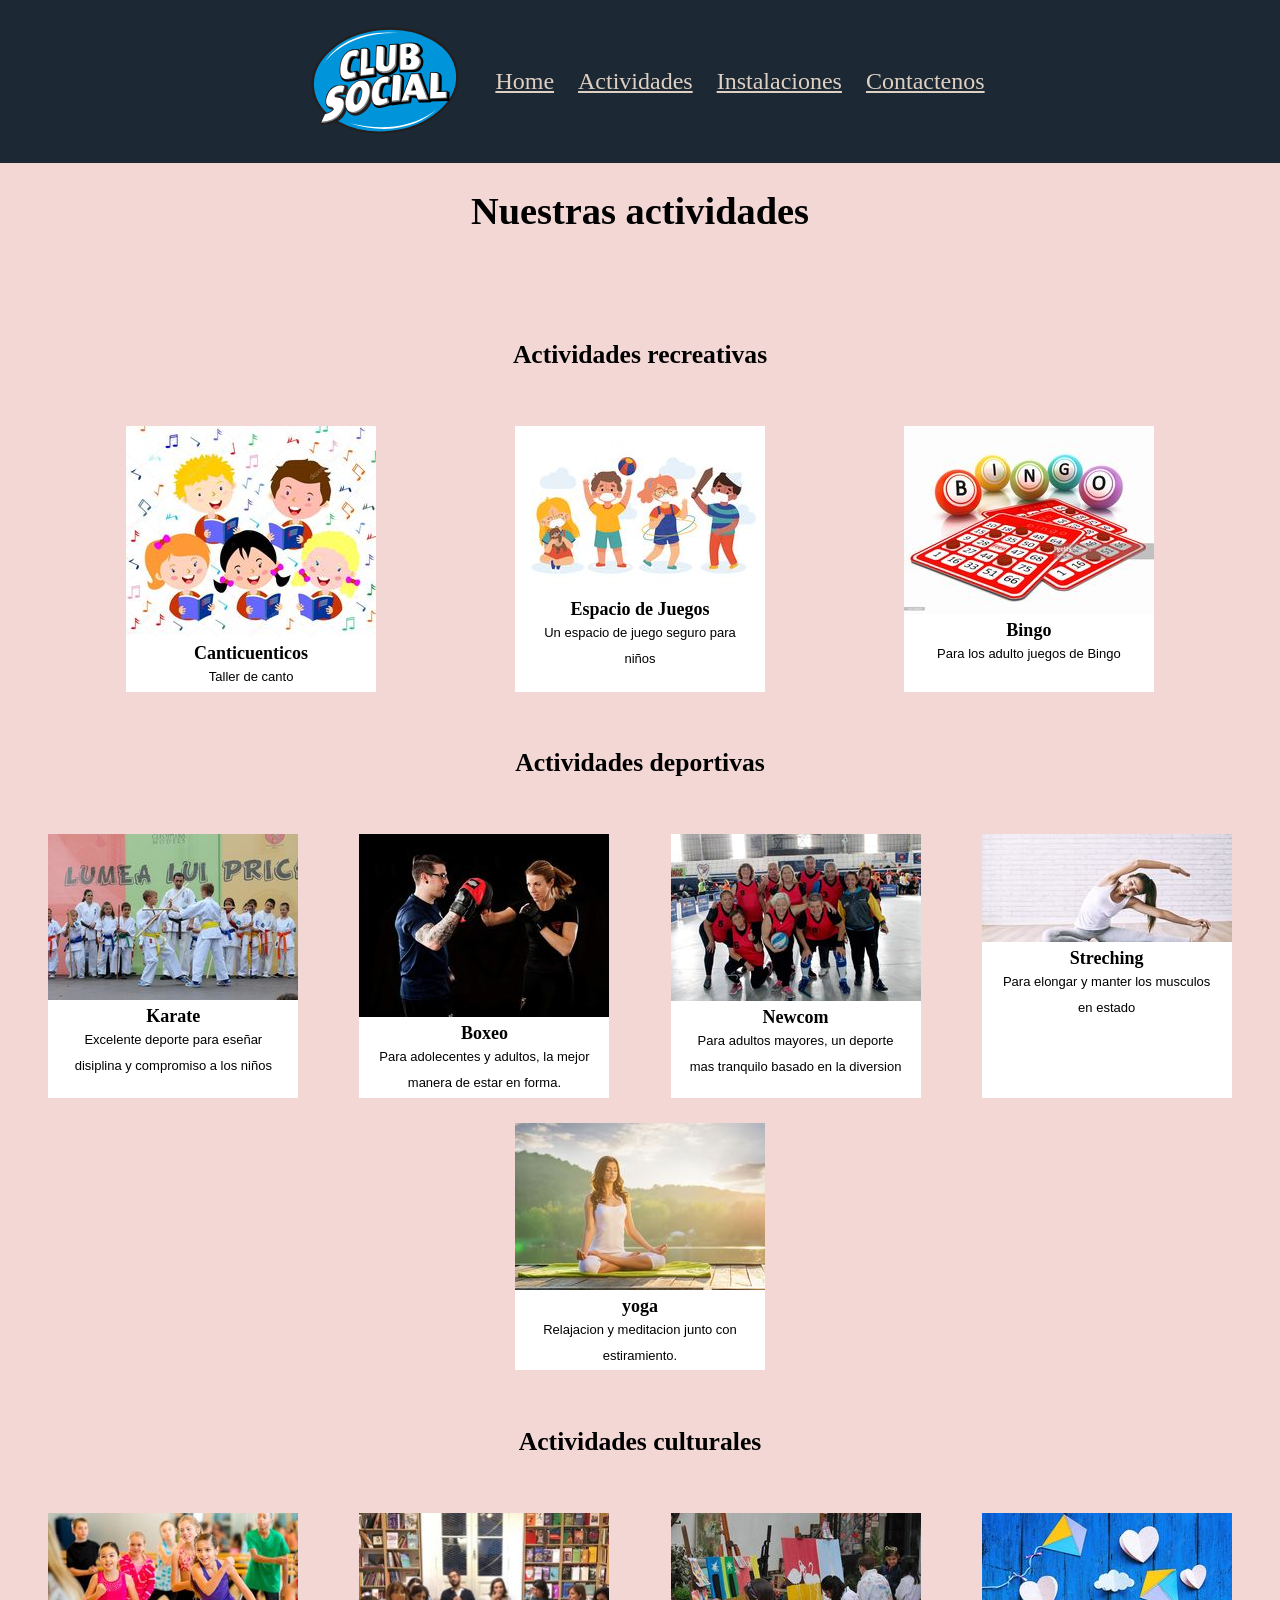
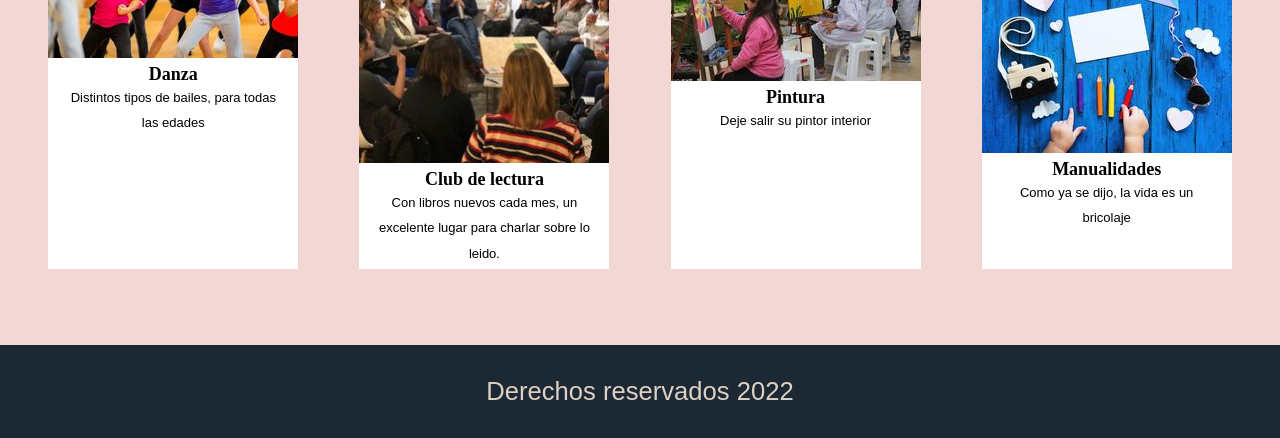
<file: src/actividades.html>
<!DOCTYPE html>
<html lang="es">
<head>
    <meta charset="UTF-8">
    <meta http-equiv="X-UA-Compatible" content="IE=edge">
    <meta name="viewport" content="width=device-width, initial-scale=1.0">
    <title>actividades</title>
    <link rel="stylesheet" href="./css/style.css">
</head>
<body>
  <header>
    <img class="logo" src="./img/icono.svg" >
    <nav>
            
        <ul class="nav_links">
            <li><a href="index.html">Home</a></li>
            <li><a href="actividades.html">Actividades</a></li>
            <li><a href="instalaciones.html">Instalaciones</a></li>
            <li><a href="contacto.html">Contactenos</a></li>
        </ul>
    </nav>
    

</header>
    <main>
        <h1>Nuestras actividades</h1>
        
        <section class="actividades">
          
            <h2>Actividades recreativas</h2>
            


            <div class="card">
                <img src="./img/niños.cantando.jpg" alt="Canticuenticos" >
                <div class="cardContenido">
                  <h4>Canticuenticos</h4>
                  <p>Taller de canto</p>
                </div>
              </div> 

              <div class="card">
                <img src="./img/niños.jugando.jpg" alt="Espacio de Juegos" >
                <div class="cardContenido">
                  <h4>Espacio de Juegos</h4>
                  <p>Un espacio de juego seguro para niños</p>
                </div>
              </div> 

              <div class="card">
                <img src="./img/bingo.jpg" alt="Bingo" >
                <div class="cardContenido">
                  <h4>Bingo</h4>
                  <p>Para los adulto juegos de Bingo</p>
                </div>
              </div> 
            

        </section>
        <section class="actividades">
            <h2>Actividades deportivas</h2>
            

            <div class="card">
                <img src="./img/karate.jpg" alt="Karate" >
                <div class="cardContenido">
                  <h4>Karate</h4>
                  <p>Excelente deporte para eseñar disiplina y compromiso a los niños</p>
                </div>
              </div> 
              <div class="card">
                <img src="./img/boxeo.jpg" alt="Boxeo" >
                <div class="cardContenido">
                  <h4>Boxeo</h4>
                  <p>Para adolecentes y adultos, la mejor manera de estar en forma.</p>
                </div>
              </div> 
              <div class="card">
                <img src="./img/newcom.jpg" alt="Newcom" >
                <div class="cardContenido">
                  <h4>Newcom</h4>
                  <p>Para adultos mayores, un deporte mas tranquilo basado en la diversion</p>
                </div>
              </div> 
              <div class="card">
                <img src="./img/streching.jpg" alt="Streching" >
                <div class="cardContenido">
                  <h4>Streching</h4>
                  <p>Para elongar y manter los musculos en estado</p>
                </div>
              </div> 
 
              <div class="card">
                <img src="./img/yoga.jpg" alt="yoga" >
                <div class="cardContenido">
                  <h4>yoga</h4>
                  <p>Relajacion y meditacion junto con estiramiento.</p>
                </div>
              </div> 
            

        </section>
        <section class="actividades">
            <h2>Actividades culturales</h2>
            

            <div class="card">
                <img src="./img/danza.jpg" alt="Danza" >
                <div class="cardContenido">
                  <h4>Danza</h4>
                  <p>Distintos tipos de bailes, para todas las edades</p>
                </div>
              </div> 
              <div class="card">
                <img src="./img/clubLectura.jpg" alt="Club de lectura" >
                <div class="cardContenido">
                  <h4>Club de lectura</h4>
                  <p>Con libros nuevos cada mes, un excelente lugar para charlar sobre lo leido.</p>
                </div>
              </div> 
              <div class="card">
                <img src="./img/pintura.jpg" alt="Pintura" >
                <div class="cardContenido">
                  <h4>Pintura</h4>
                  <p>Deje salir su pintor interior</p>
                </div>
              </div> 
              <div class="card">
                <img src="./img/bricolage.jpg" alt="Manualidades" >
                <div class="cardContenido">
                  <h4>Manualidades</h4>
                  <p>Como ya se dijo, la vida es un bricolaje</p>
                </div>
              </div>        
        </section>

    </main>
    <footer>
        <br>
        <nav >
            <a href="https://www.facebook.com">
                <i class="fa-brands fa-facebook"></i>
            </a>
            <a href="https://www.twitter.com">
                <i class="fa-brands fa-twitter "></i>
            </a>
        </nav>
        <p >Derechos reservados 2022</p>
       <br> 

    </footer>
    <script src="./js/main.js"></script>
</body>
</html>
</file>
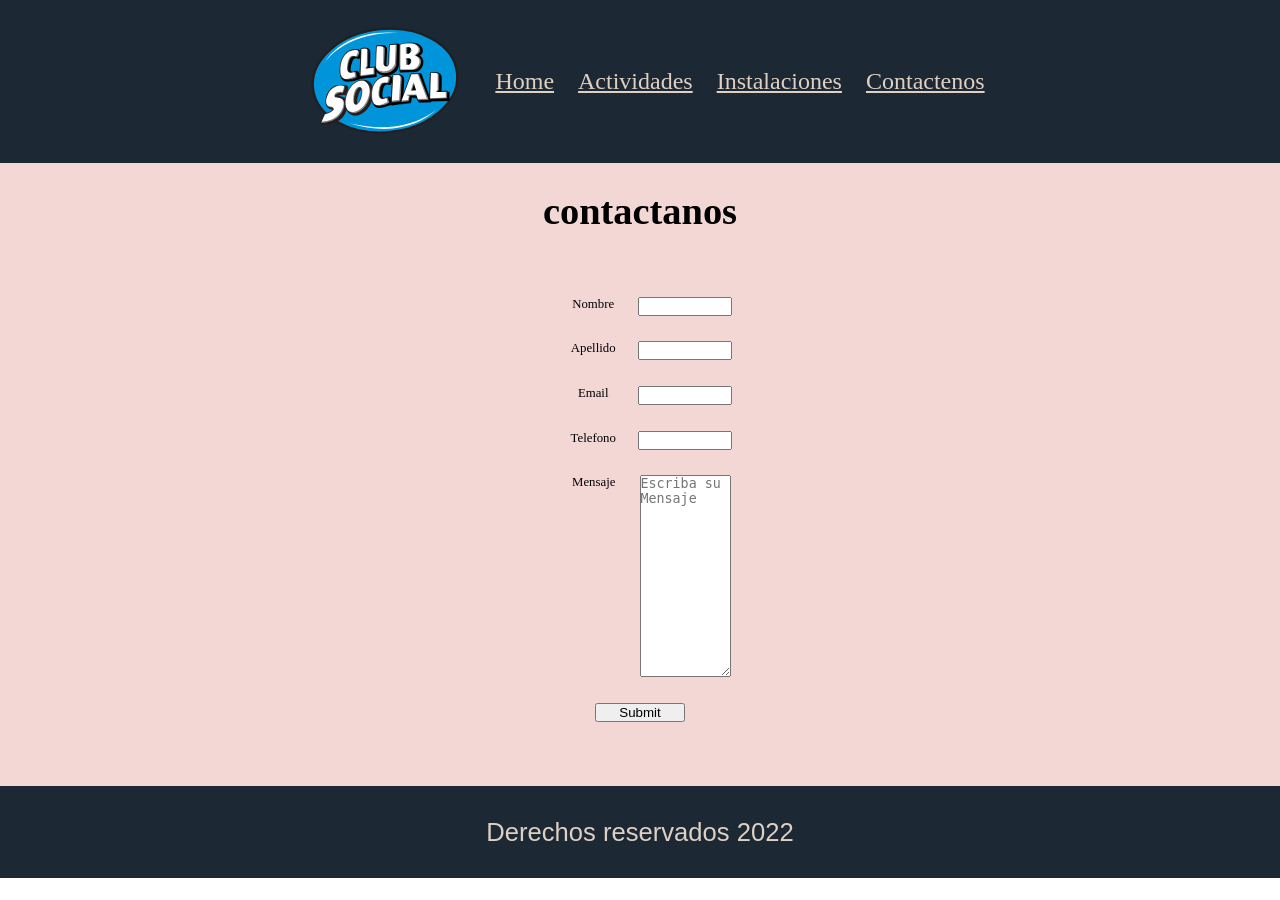
<file: src/contacto.html>
<!DOCTYPE html>
<html lang="es">

<head>
    <meta charset="UTF-8">
    <meta http-equiv="X-UA-Compatible" content="IE=edge">
    <meta name="viewport" content="width=device-width, initial-scale=1.0">
    <title>contactanos</title>
    <link rel="stylesheet" href="./css/style.css">
</head>

<body>
    <header>
        <img class="logo" src="./img/icono.svg">
        <nav>

            <ul class="nav_links">
                <li><a href="index.html">Home</a></li>
                <li><a href="actividades.html">Actividades</a></li>
                <li><a href="instalaciones.html">Instalaciones</a></li>
                <li><a href="contacto.html">Contactenos</a></li>
            </ul>
        </nav>


    </header>
    <main>
        <h1>contactanos</h1>
        <section class="formulario">
            <form action="#" method="post" onsubmit="return validar();">
                <div class="datos">
                    <label for="nombre">Nombre</label>
                    <input type="text" id="nombre" name="Nombre">
                </div>
                <div class="datos">
                    <label for="apellido">Apellido</label>
                    <input type="text" id="apellido" name="Apellido">
                </div>
                <div class="datos">
                    <label for="email">Email</label>
                    <input type="email" id="email" name="email">
                </div>
                <div class="datos">
                    <label for="telefono">Telefono</label>
                    <input type="text" id="telefono" name="telefono">
                </div>
                <div class="datos">
                    <label for="mensaje">Mensaje</label>
                    <textarea id="mensaje" name="mensaje" placeholder="Escriba su Mensaje"
                        style="height:200px"></textarea>
                </div>
                <div class="boton">
                    <input type="submit" value="Submit">
                </div>
            </form>
        </section>

    </main>
    <footer>
        <br>
        <nav>


        </nav>
        <p>Derechos reservados 2022</p>
        <br>

    </footer>

    <script src="./js/main.js"></script>
</body>

</html>
</file>
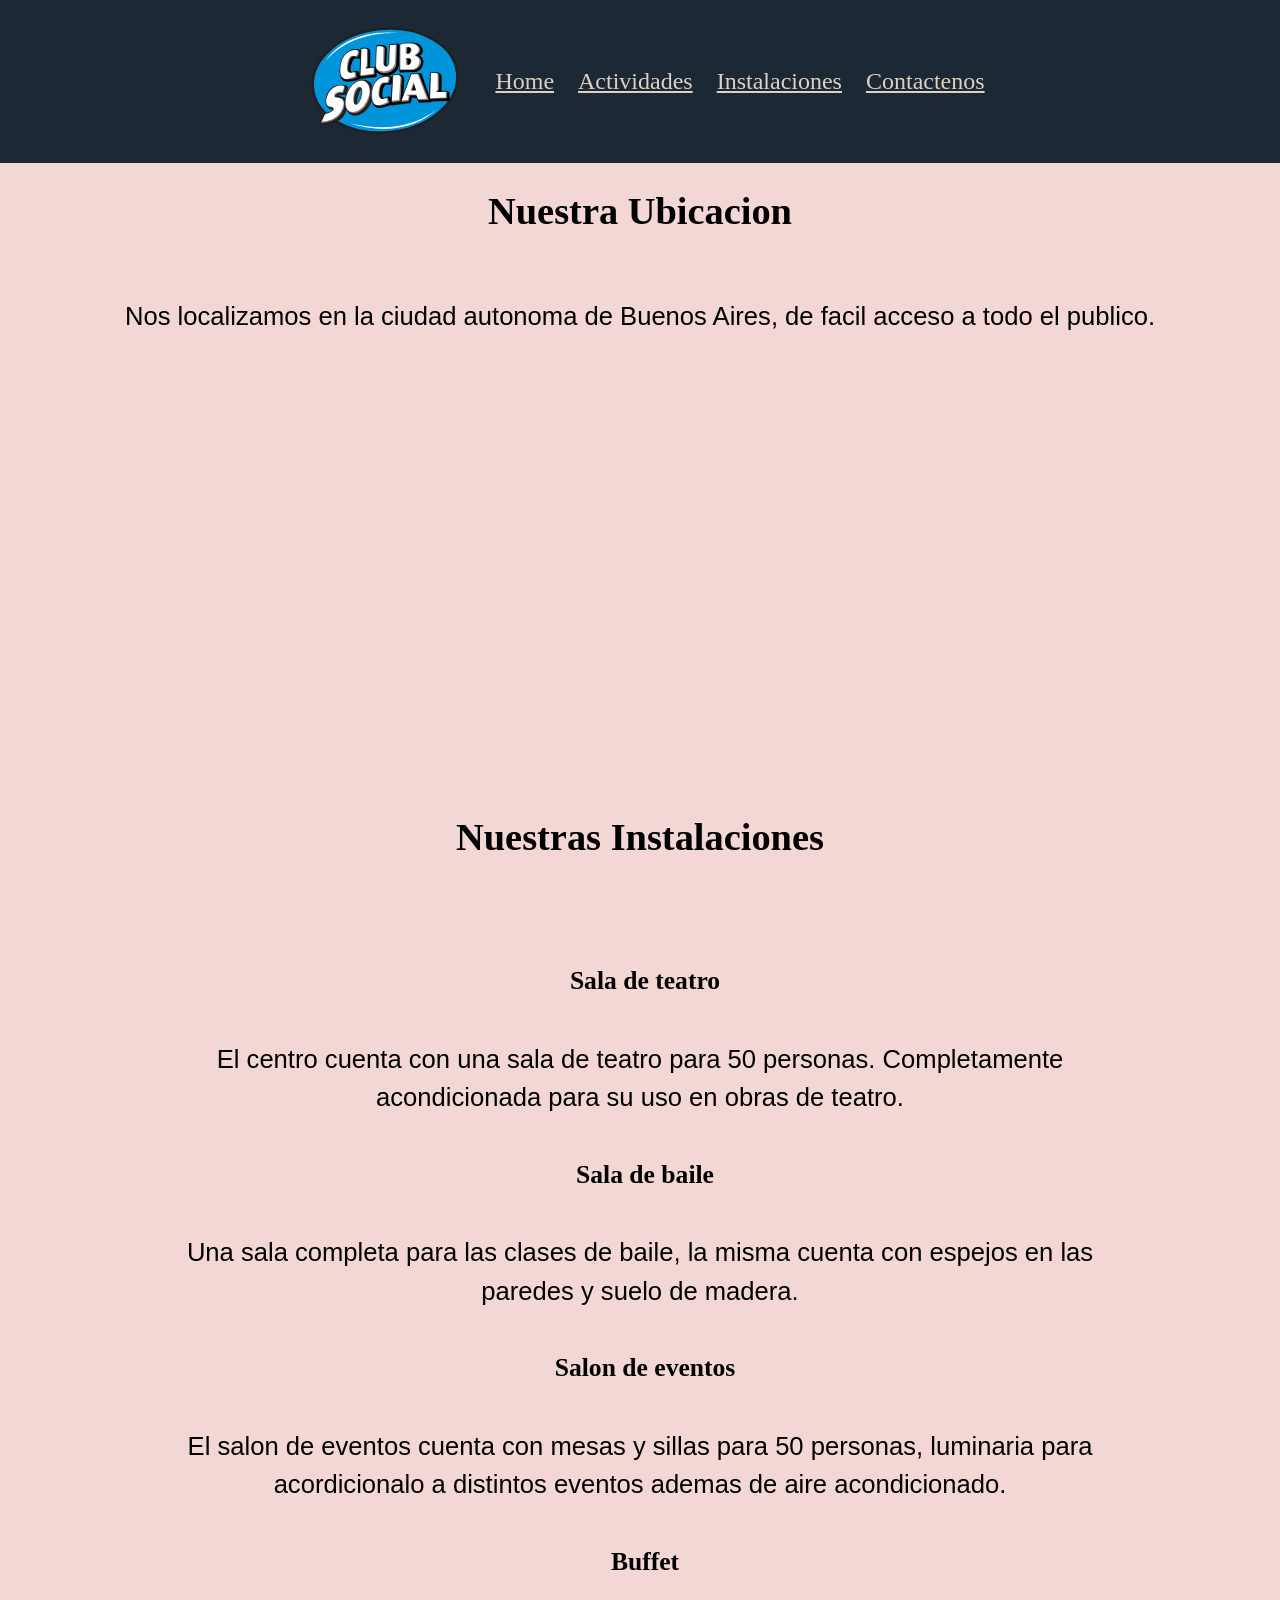
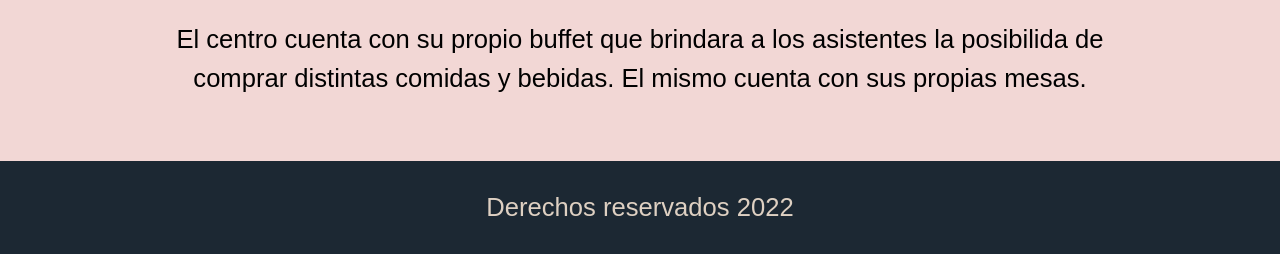
<file: src/instalaciones.html>
<!DOCTYPE html>
<html lang="es">

<head>
    <meta charset="UTF-8">
    <meta http-equiv="X-UA-Compatible" content="IE=edge">
    <meta name="viewport" content="width=device-width, initial-scale=1.0">
    <title>Nuestras Instalaciones</title>
    <link rel="stylesheet" href="./css/style.css">
</head>

<body>
    <header>
        <img class="logo" src="./img/icono.svg" >
        <nav>
                
            <ul class="nav_links">
                <li><a href="index.html">Home</a></li>
                <li><a href="actividades.html">Actividades</a></li>
                <li><a href="instalaciones.html">Instalaciones</a></li>
                <li><a href="contacto.html">Contactenos</a></li>
            </ul>
        </nav>
        
    
    </header>
    <main>
        <div>
            <h1>Nuestra Ubicacion</h1>
            <p>Nos localizamos en la ciudad autonoma de Buenos Aires, de facil acceso a todo el publico.</p>
            <iframe
                src="https://www.google.com/maps/embed?pb=!1m18!1m12!1m3!1d3285.10332361516!2d-58.48577848484294!3d-34.57625206355222!2m3!1f0!2f0!3f0!3m2!1i1024!2i768!4f13.1!3m3!1m2!1s0x95bcb667ce2b39cf%3A0xa4570e3f83122687!2sCentro%20Cultural%2025%20de%20Mayo!5e0!3m2!1ses-419!2sar!4v1653659820684!5m2!1ses-419!2sar"
                width="600" height="450" style="border:0;" allowfullscreen="" loading="lazy"
                referrerpolicy="no-referrer-when-downgrade"></iframe>
        </div>
        <h1>Nuestras Instalaciones</h1>
        <section>
            <h2>Sala de teatro</h2>
            <p>El centro cuenta con una sala de teatro para 50 personas. Completamente acondicionada para su uso en
                obras de teatro.</p>

        </section>
        <section>
            <h2>Sala de baile</h2>
            <p>Una sala completa para las clases de baile, la misma cuenta con espejos en las paredes y suelo de madera.
            </p>
        </section>
        <section>
            <h2>Salon de eventos</h2>
            <p>El salon de eventos cuenta con mesas y sillas para 50 personas, luminaria para acordicionalo a distintos
                eventos ademas de aire acondicionado.</p>
        </section>
        <section>
            <h2>Buffet</h2>
            <p>El centro cuenta con su propio buffet que brindara a los asistentes la posibilida de comprar distintas
                comidas y bebidas. El mismo cuenta con sus propias mesas.</p>
        </section>


    </main>
    <footer>
        <br>
        <nav>
            <a href="https://www.facebook.com">
                <i class="fa-brands fa-facebook"></i>
            </a>
            <a href="https://www.twitter.com">
                <i class="fa-brands fa-twitter "></i>
            </a>
        </nav>
        <p>Derechos reservados 2022</p>
        <br>

    </footer>
    <script src="./js/main.js"></script>
</body>

</html>
</file>
<file: src/css/style.css>
/* Mobile First */
* {
    margin: 0;
    padding: 0;
    /*box-sizing: border-box;    */
}

body {
    max-width: 100%;
}


main {
    text-align: center;
    background-color: rgb(242, 215, 213);
    padding-bottom: 5vw;

}

main img {
    max-width: 100%;
}

footer {
    background-color: rgb(28, 40, 51);
    text-align: center;
    font-size: x-large;



}

footer p {
    color: #ded0c2;

}

header {
    background-color: rgb(28, 40, 51);
    color: #ded0c2;
    display: flex;
    justify-content: center;
    align-items: center;
}



.logo {

    max-width: 150px;
    object-fit: contain;
    padding: 25px;

}

.nav_links {
    list-style: none;


}

.nav_links li {
    display: inline-block;
    padding: 0px 10px;
    font-size: x-large;
}

h1 {

    margin-top: 2vw;
    margin-bottom: 5vw;

}

h2 {

    padding: 5px;
}

.actividades {
    display: inline-flex;
    flex-wrap: wrap;
    justify-content: space-evenly;
    max-width: 100%;
}

p {
    color: black;
    font-size: medium;
    font-family: 'Nunito Sans', sans-serif;
    line-height: 6vw;
    /*margin: 1%;*/
}

a:visited {
    color: #ded0c2;
}

a:link {
    color: #ded0c2;

}

a:hover {
    color: #FF7AC6;
}

.formulario{
    width: 80%;
    display: flex;
    justify-content: center;

}
.datos {
    display: flex;
    justify-content: space-around;
    padding-bottom: 2vw;
    
}
label {
   padding-right: 0px;
   width: 25vw;
   

}
#mensaje {
    width: 25vw;

}
input {
width: 25vw;

}
.card {
    margin: 1vw;
    background-color: white;
    max-width: 65vw;

}

.card img {
    width: 100%;
    object-fit: scale-down;   

}



/* On mouse-over, add a deeper shadow */
.card:hover {
    box-shadow: 0 8px 16px 0 rgba(0, 0, 0, 0.2);
}

/* Add some padding inside the card container */
.cardContenido {
    padding: 2px 16px;
}

/* Media queries breakpoints*/

@media only screen and (min-width: 600px) {
    main {

        display: flex;
        flex-wrap: wrap;
        justify-content: center;
        text-align: center;
    }

    main img {
        max-width: 100%;

    }

    main > section {
        max-width: 75%;
    }

    .actividades {
        display: flex;
        flex-wrap: wrap;
        justify-content: space-evenly;
        width: 100%;
    }

    .card {

        background-color: white;
        width: 20vw;
        height: auto;
        
    }

    .card img {
        height: auto;
        max-width: 100%;
        object-fit: scale-down;

    }


    .card h4 {
        font-size: large;

    }


    .card p {
        font-size: x-small;
        line-height: 2vw;
        max-width: 100%;
        
        
    }

    h1 {
        font-size: 5vw;
        width: 100%;


    }

    h2 {
        font-size: 3vw;
        margin-top: 3vw;
        margin-bottom: 3vw;
        width: 100%;
        
    }

    p {
        line-height: 3vw;
        font-size: 2vw;     
        
    }
    label {
        padding-right: 0px;
        width: 10vw;
        
     
     }
     #mensaje {
         width: 15vw;
     
     }
     input {
     width: 15vw;
     
     }
}

@media only screen and (min-width: 1200px) {
    main {

        display: flex;
        flex-wrap: wrap;
        justify-content: center;
        text-align: center;
    }

    main img {
        max-width: 75%;

    }

    main>section {
        max-width: 75%;
    }

    .actividades {
        display: flex;
        flex-wrap: wrap;
        justify-content: space-evenly;
        max-width: 100%;
    }

    .card {

        background-color: white;
        max-width: 250px;
        max-height: auto;
    }

    .card img {
        max-height: 250px;
        max-width: 250px;
        object-fit: cover;

    }


    .card h4 {
        font-size: large;

    }

    .card p {
        font-size: small;

    }

    h1 {
        font-size: 3vw;
        width: 100%;


    }

    h2 {
        font-size: 2vw;
        margin-top: 3vw;
        margin-bottom: 3vw;
        width: 100%;
    }

    p {
        line-height: 3vw;
        font-size: 2vw;
        /*max-width: 75%;*/
    }
    label {
        padding-right: 0px;
        width: 7vw;
        font-size: 1vw;
        
     
     }
     #mensaje {
         width: 7vw;
     
     }
     input {
     width: 7vw;
     
     }
}
</file>
